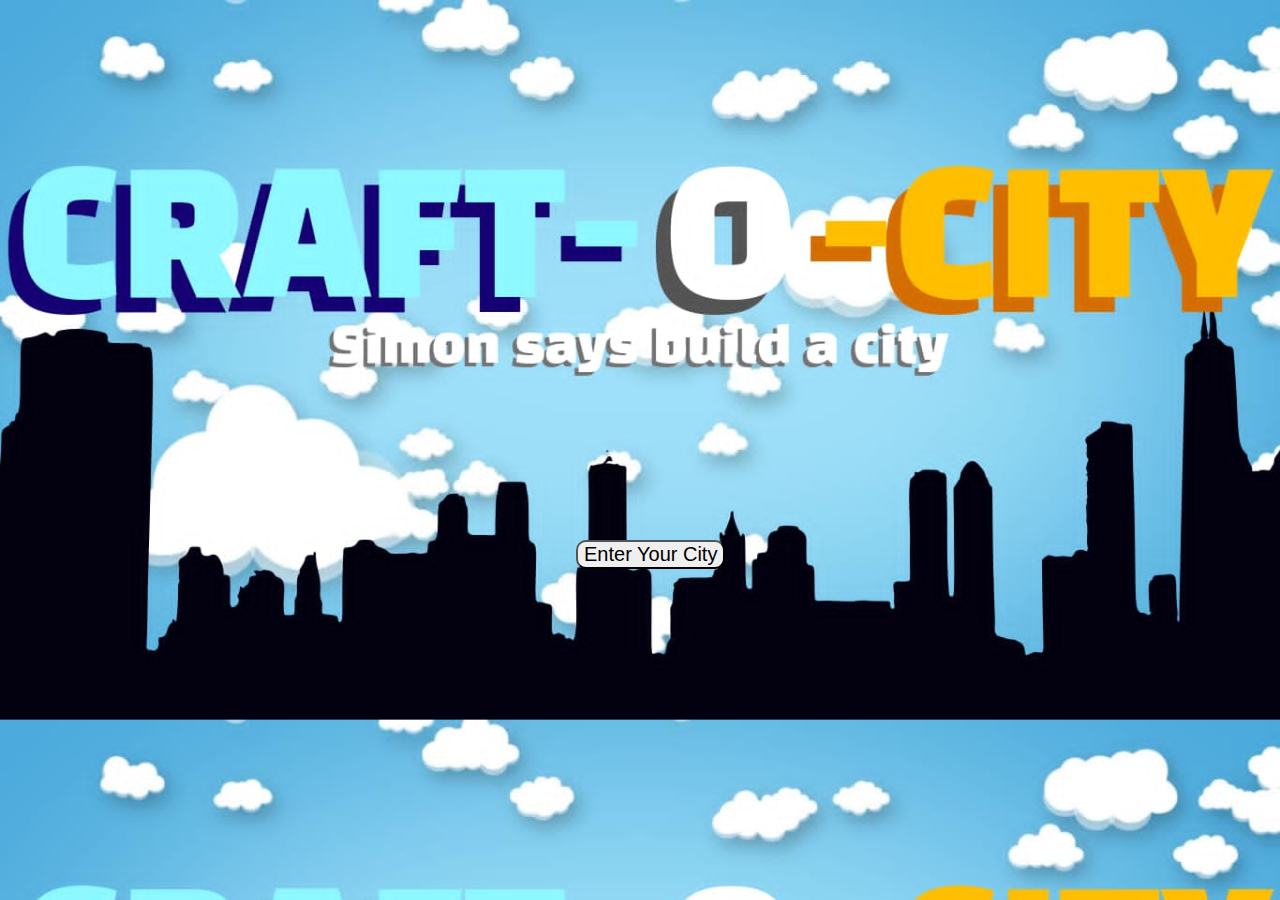
<file: public/index.html>
<!DOCTYPE html>
<html lang="en">

<head>
    <meta charset="UTF-8">
    <meta http-equiv="X-UA-Compatible" content="IE=edge">
    <meta name="viewport" content="width=device-width, initial-scale=1.0">
    <title>Start Page</title>
    <script>
        var Status = localStorage.getItem("StatusOfUser");
        if (Status === "" || Status === "null") {
            var Status = true;
        }

        localStorage.setItem("StatusOfUser", JSON.stringify(Status));
    </script>

    <style>
        body {
            background-image: url("FirstPage.JPG");
            background-size: cover;
            display: block;
        }
        
        #password {
            position: absolute;
            top: 60%;
            left: 45%;
            font-size: 20px;
            border-radius: 10px;
        }
        
        @media(max-width: 800px) {
            body {
                background-image: url("start2.png");
                background-repeat: no-repeat;
                background-size: cover;
                display: block;
            }
            #password {
                position: absolute;
                left: 40%;
                right: 40%;
                top: 65%;
                bottom: 30%;
                font-size: 10px;
                font-weight: bold;
            }
        }
    </style>
</head>

<SCRIPT>
    function passWord() {
        window.location.href = "login.html";
    }
</SCRIPT>

<body>
    <button id="password" class="pass" onclick="passWord()">Enter Your City </button>

</body>

</html>
</file>
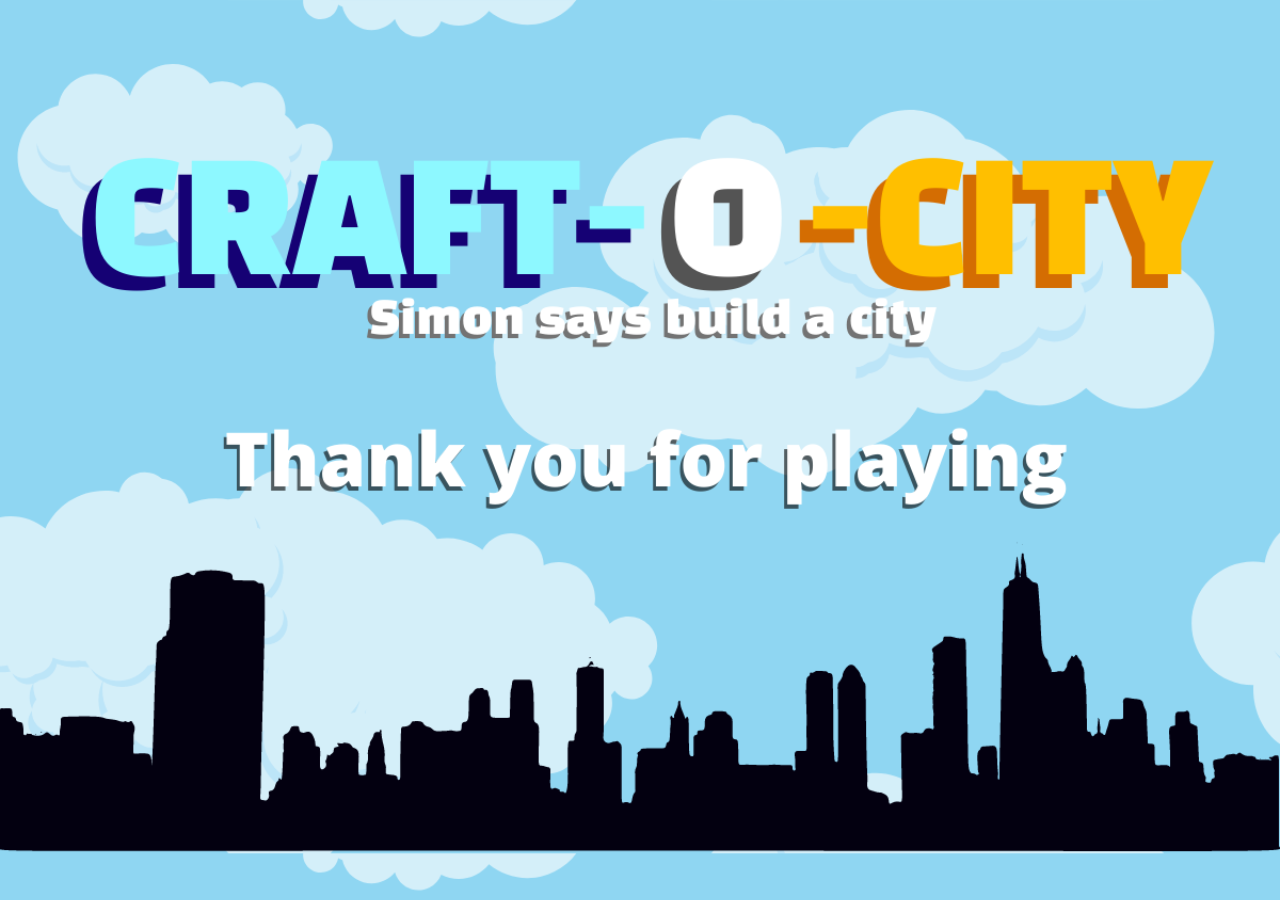
<file: public/Final.html>
<!DOCTYPE html>
<html lang="en">

<head>
    <meta charset="UTF-8">
    <meta http-equiv="X-UA-Compatible" content="IE=edge">
    <meta name="viewport" content="width=device-width, initial-scale=1.0">
    <title>End of Game</title>
    <script>
        function preventBack() {
            window.history.forward();
        }

        window.location.hash = "no-back-button";

        // Again because Google Chrome doesn't insert
        // the first hash into the history
        window.location.hash = "Again-No-back-button";

        window.onhashchange = function() {
            window.location.hash = "no-back-button";
        }
    </script>

    <style>
        body {
            background-image: url("Final.png");
            background-size: cover;
            display: block;
        }
        
        @media(max-width: 800px) {
            body {
                background-image: url("Final_Phone.png");
                background-repeat: no-repeat;
                background-size: cover;
                display: block;
            }
        }
    </style>
</head>

<body>


</body>

</html>
</file>
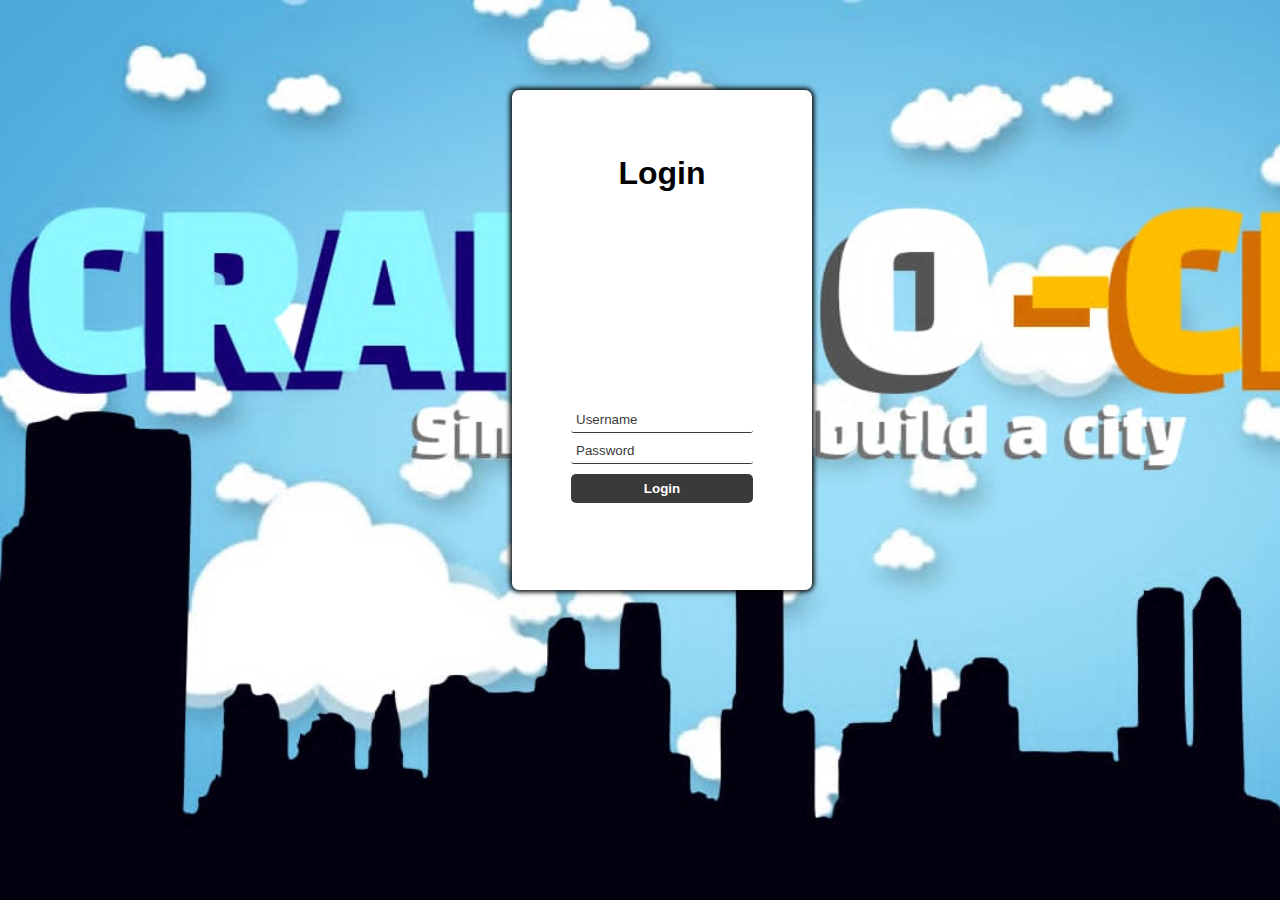
<file: public/login.html>
<!DOCTYPE html>
<html lang="en">

<head>
    <meta charset="UTF-8">
    <meta name="viewport" content="width=device-width, initial-scale=1.0">
    <title>Login</title>
    <link rel="stylesheet" href="login.css">
    <script defer src="login.js"></script>
    <style>
        body {
            background-image: url("FirstPage.JPG");
            background-size: cover;
            display: block;
        }
        
        #main-holder {
            position: absolute;
            height: 500px;
            width: 300px;
            size: 200px;
            top: 10%;
            left: 40%;
        }
        
        @media(max-width: 800px) {
            body {
                margin: auto;
                background-image: url("start2.png");
                background-repeat: no-repeat;
                background-size: 100%;
                display: block;
            }
            #main-holder {
                position: absolute;
                height: 400px;
                width: 250px;
                size: 150px;
                top: 20%;
                left: 20%;
            }
        }
    </style>
</head>

<body>
    <main id="main-holder">
        <h1 id="login-header">Login</h1>

        <div id="login-error-msg-holder">
            <p id="login-error-msg">Invalid username <span id="error-msg-second-line">and/or password</span></p>
        </div>

        <form id="login-form">
            <input type="text" name="username" id="username-field" class="login-form-field" placeholder="Username">
            <input type="password" name="password" id="password-field" class="login-form-field" placeholder="Password">
            <input type="submit" value="Login" id="login-form-submit">
        </form>

    </main>


</body>

</html>
</file>
<file: public/login.css>
html {
    height: 100%;
}

body {
    height: 100%;
    margin: 0;
    font-family: Arial, Helvetica, sans-serif;
    display: grid;
    justify-items: center;
    align-items: center;
    background-color: #3a3a3a;
}

#main-holder {
    width: 50%;
    height: 70%;
    display: grid;
    justify-items: center;
    align-items: center;
    background-color: white;
    border-radius: 7px;
    box-shadow: 0px 0px 5px 2px black;
}

#login-error-msg-holder {
    width: 100%;
    height: 100%;
    display: grid;
    justify-items: center;
    align-items: center;
}

#login-error-msg {
    width: 23%;
    text-align: center;
    margin: 0;
    padding: 5px;
    font-size: 12px;
    font-weight: bold;
    color: #8a0000;
    border: 1px solid #8a0000;
    background-color: #e58f8f;
    opacity: 0;
}

#error-msg-second-line {
    display: block;
}

#login-form {
    align-self: flex-start;
    display: grid;
    justify-items: center;
    align-items: center;
}

.login-form-field::placeholder {
    color: #3a3a3a;
}

.login-form-field {
    border: none;
    border-bottom: 1px solid #3a3a3a;
    margin-bottom: 10px;
    border-radius: 3px;
    outline: none;
    padding: 0px 0px 5px 5px;
}

#login-form-submit {
    width: 100%;
    padding: 7px;
    border: none;
    border-radius: 5px;
    color: white;
    font-weight: bold;
    background-color: #3a3a3a;
    cursor: pointer;
    outline: none;
}
</file>
